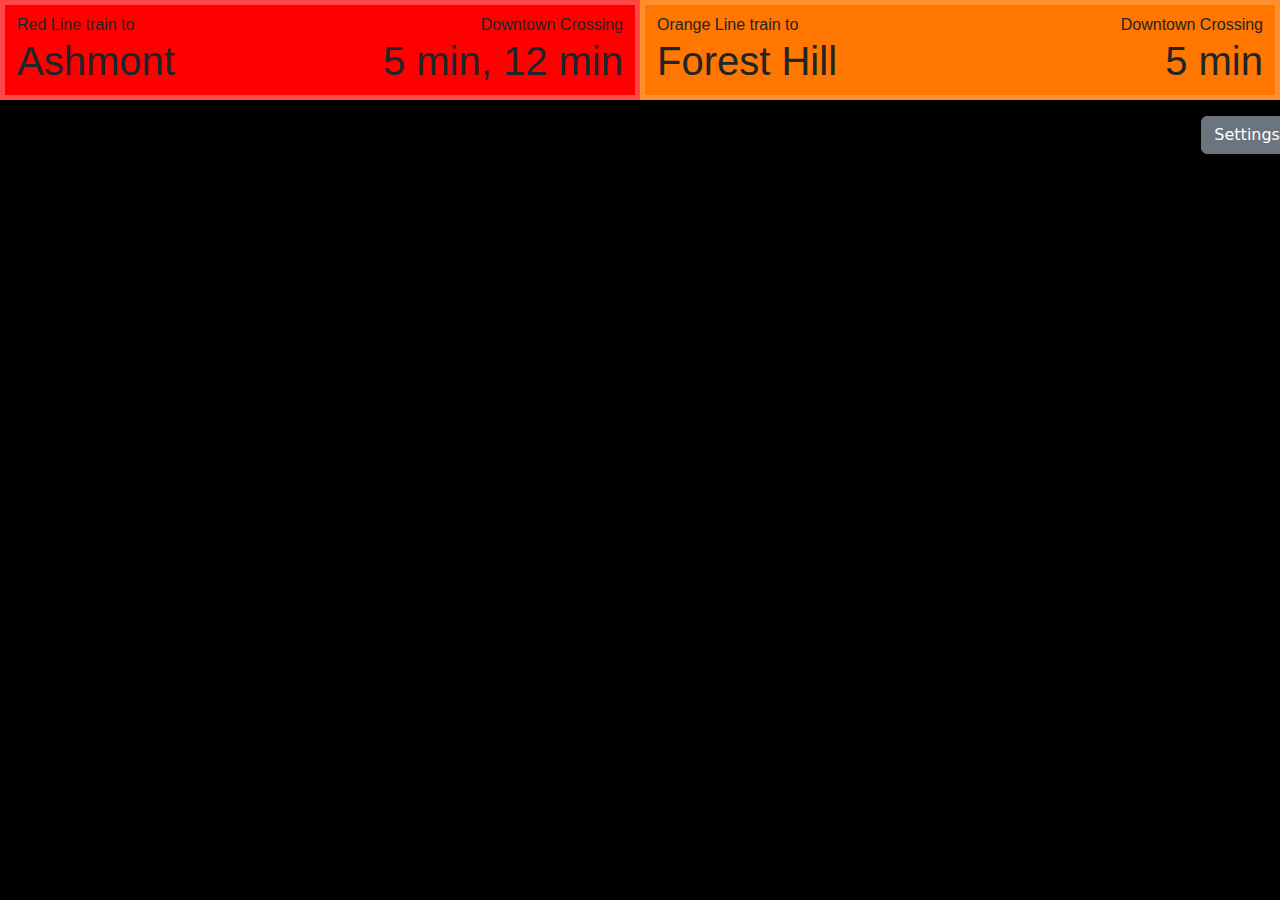
<file: index.html>
<!DOCTYPE html>
<html lang="en">
<head>
    <meta charset="UTF-8">
    <meta http-equiv="X-UA-Compatible" content="IE=edge">
    <meta name="viewport" content="width=device-width, initial-scale=1.0">
    <link rel="stylesheet" href="https://cdn.jsdelivr.net/npm/bootstrap@5.1.3/dist/css/bootstrap.min.css">
    <link rel="stylesheet" href="./assets/css/styles.css">
    <title>MBTA</title>
</head>
<body class="bg-black text-white">
    <div class="container-fluid">
        <div class="row">
            <div class="left card col-md-6 red">
                <div class="d-flex justify-content-between pt-2">
                    <div>Red Line train to</div>
                    <div>Downtown Crossing</div>
                </div>
                <div class="d-flex justify-content-between">
                    <div><h1>Ashmont</h1></div>
                    <div><h1>5 min, 12 min</h1></div>
                </div>
            </div>
            <div class="right card col-md-6 orange">
                <div class="d-flex justify-content-between pt-2">
                    <div>Orange Line train to</div>
                    <div>Downtown Crossing</div>
                </div>
                <div class="d-flex justify-content-between">
                    <div><h1>Forest Hill</h1></div>
                    <div><h1>5 min</h1></div>
                </div>
            </div>
        </div>
        <div class="row">
            <div class="col-md-11">
            </div>
            <div class="col-md-1">
                <a href="./assets/settings.html">
                    <button type="button" class="btn btn-secondary m-3">
                        Settings
                    </button>
                </a>
            </div>
        </div>
    </div>
</body>
</html>
</file>
<file: assets/css/styles.css>
.bg-black {
    background-color: black !important;
}

.card {
    height: 100px !important;
    border-radius: 0px !important;
    font-family: Helvetica, sans-serif !important;
}

.red {
    background-color: #ff0000 !important;
    border-color: #ff4747 !important; /*28% lighter*/
    border-style: solid !important;
    border-width: 5px !important;
}

.orange {
    background-color: #ff7600 !important;
    border-color: #ff8f2e !important; /*18% lighter*/
    border-style: solid !important;
    border-width: 5px !important;
}

.green {
    background-color: #069500 !important;
    border-color: #07b900 !important; /*10% lighter*/
    border-style: solid !important;
    border-width: 5px !important;
}

.blue {
    background-color: #003da5 !important;
    border-color: #0050d9 !important; /*15% lighter*/
    border-style: solid !important;
    border-width: 5px !important;
}


/* These font sizes need revision
.small-text {
    font-size: 24px !important;
    font-weight: bold !important;
}

.large-text {
    font-size: 52px !important;
}
*/
</file>
